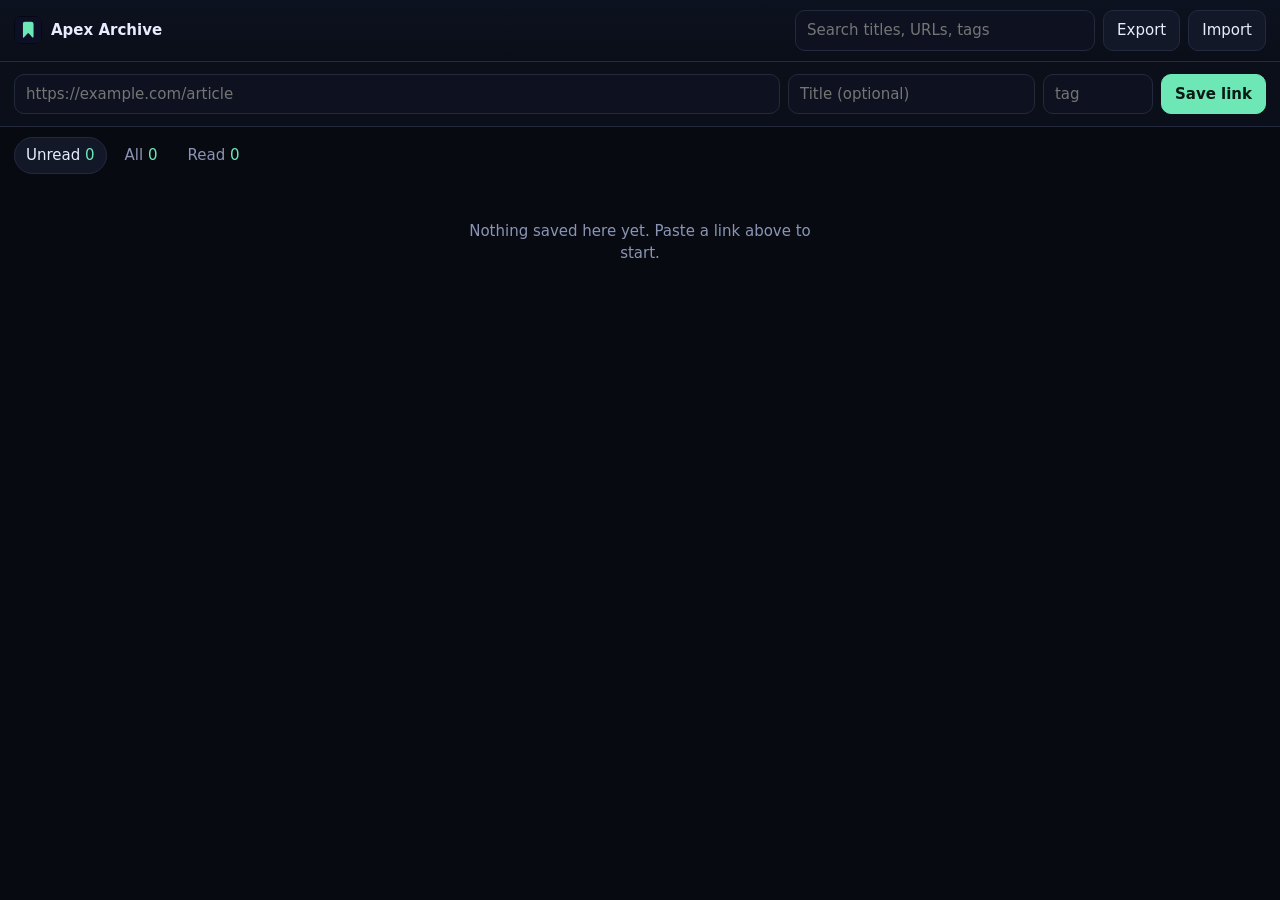
<file: index.html>
<!doctype html>
<html lang="en">
<head>
<meta charset="utf-8">
<meta name="viewport" content="width=device-width,initial-scale=1,viewport-fit=cover">
<title>Apex Archive</title>
<meta name="description" content="Bookmarks and read-it-later for ApexOS, stored on this device.">
<meta name="theme-color" content="#080a12">
<link rel="manifest" href="./manifest.json">
<link rel="icon" href="./icons/icon-192.png">
<link rel="apple-touch-icon" href="./icons/icon-192.png">
<link rel="stylesheet" href="./styles.css">
</head>
<body>
<header class="bar">
  <div class="brand">
    <img src="./icons/icon-192.png" alt="" width="28" height="28">
    <span>Apex Archive</span>
  </div>
  <div class="tools">
    <input id="search" type="search" placeholder="Search titles, URLs, tags" autocomplete="off" aria-label="Search saved links">
    <button id="exportBtn" type="button">Export</button>
    <button id="importBtn" type="button">Import</button>
    <input id="importFile" type="file" accept="application/json,.json" hidden>
  </div>
</header>

<form id="addForm" class="add" autocomplete="off">
  <input id="url" name="url" type="text" inputmode="url" placeholder="https://example.com/article" required aria-label="URL to save">
  <input id="label" name="label" type="text" placeholder="Title (optional)" aria-label="Title">
  <input id="tag" name="tag" type="text" placeholder="tag" aria-label="Tag" class="tag">
  <button class="primary" type="submit">Save link</button>
</form>

<nav class="tabs" role="tablist" aria-label="Filter">
  <button role="tab" data-filter="unread" aria-selected="true" type="button">Unread <span id="cUnread">0</span></button>
  <button role="tab" data-filter="all" aria-selected="false" type="button">All <span id="cAll">0</span></button>
  <button role="tab" data-filter="read" aria-selected="false" type="button">Read <span id="cRead">0</span></button>
</nav>

<main>
  <ul id="list" class="list"></ul>
  <p id="empty" class="empty" hidden>Nothing saved here yet. Paste a link above to start.</p>
</main>

<div class="toast" id="toast" hidden></div>
<script src="./app.js"></script>
</body>
</html>
</file>
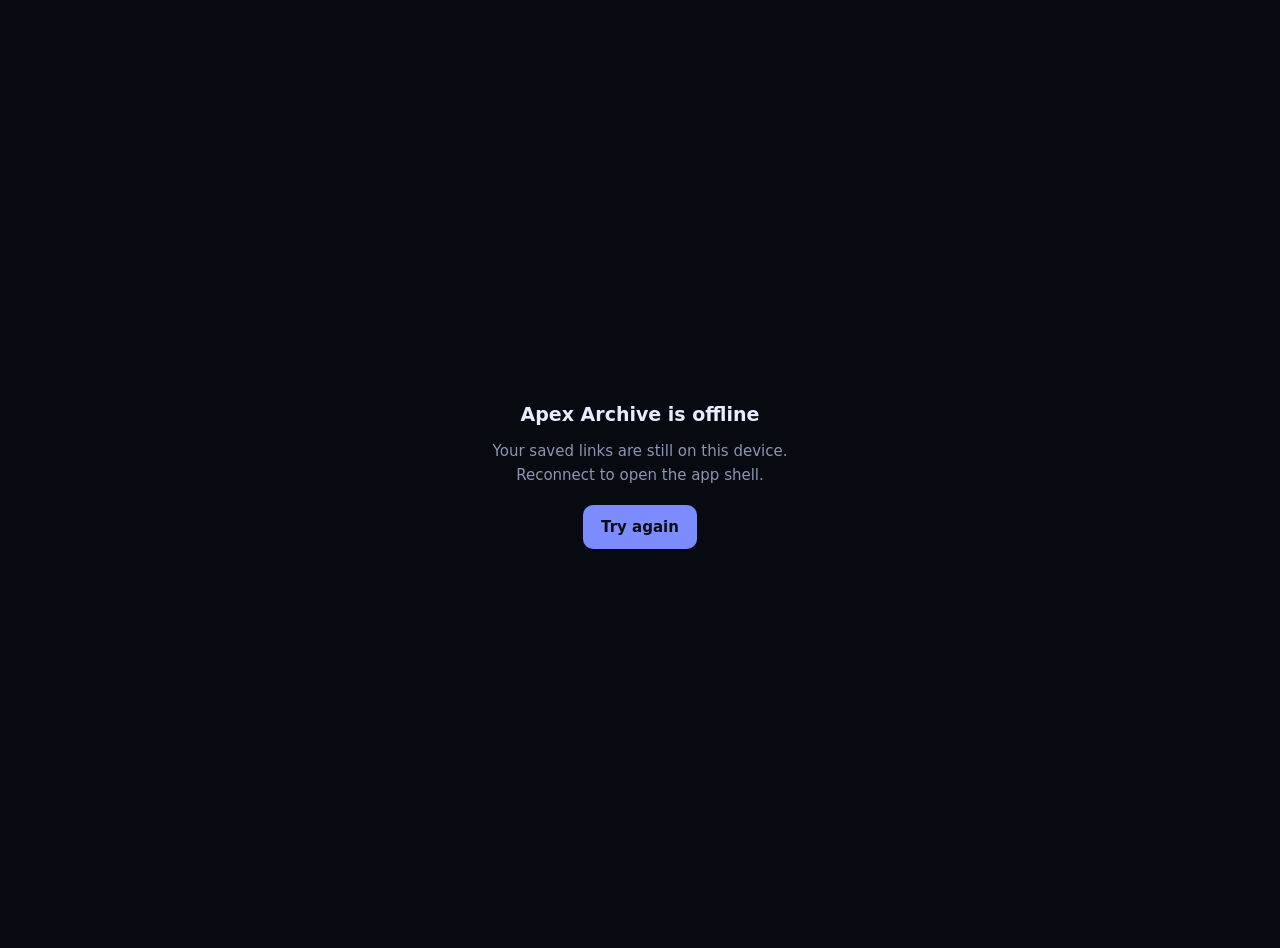
<file: offline.html>
<!doctype html>
<html lang="en">
<head>
<meta charset="utf-8">
<meta name="viewport" content="width=device-width,initial-scale=1">
<title>Apex Archive &mdash; offline</title>
<style>
  html,body{height:100%}
  body{margin:0;display:grid;place-items:center;background:#080a12;color:#e8ecff;
    font:15px/1.6 ui-sans-serif,system-ui,-apple-system,"Segoe UI",Roboto,sans-serif;text-align:center;padding:24px}
  h1{font-size:19px;margin:0 0 10px}
  p{color:#8b95b3;max-width:34ch;margin:0 0 18px}
  button{font:inherit;background:#7c8cff;color:#0a0d18;border:0;border-radius:10px;padding:10px 18px;font-weight:650;cursor:pointer}
</style>
</head>
<body>
  <div>
    <h1>Apex Archive is offline</h1>
    <p>Your saved links are still on this device. Reconnect to open the app shell.</p>
    <button type="button" onclick="location.replace('./')">Try again</button>
  </div>
</body>
</html>
</file>
<file: styles.css>
:root{
  --bg:#080a12; --panel:#0e1220; --panel-2:#131828; --line:#232a3d;
  --ink:#e8ecff; --muted:#8b95b3; --accent:#6ee7b7; --danger:#ff6b81;
}
*{box-sizing:border-box}
html,body{height:100%}
body{
  margin:0; background:var(--bg); color:var(--ink); height:100dvh; display:flex; flex-direction:column;
  font:15px/1.5 ui-sans-serif,system-ui,-apple-system,"Segoe UI",Roboto,sans-serif;
}
.bar{
  display:flex; align-items:center; gap:14px; padding:10px 14px; flex-wrap:wrap;
  background:linear-gradient(180deg,#0d1220,#0a0e18); border-bottom:1px solid var(--line);
}
.brand{display:flex; align-items:center; gap:9px; font-weight:650}
.brand img{border-radius:8px}
.tools{display:flex; gap:8px; margin-left:auto; flex:1; justify-content:flex-end; min-width:240px}
input,button{font:inherit; color:inherit}
input[type=search],input[type=text]{
  background:var(--panel); border:1px solid var(--line); border-radius:10px; padding:8px 11px; min-width:0;
}
input[type=search]{width:min(300px,46vw)}
input:focus{outline:2px solid var(--accent); outline-offset:1px}
button{background:var(--panel-2); border:1px solid var(--line); border-radius:10px; padding:8px 13px; cursor:pointer; white-space:nowrap}
button:hover{border-color:#39425e}
button.primary{background:var(--accent); border-color:var(--accent); color:#0a1a14; font-weight:650}
button.primary:hover{filter:brightness(1.08)}

.add{display:flex; gap:8px; padding:12px 14px; flex-wrap:wrap; border-bottom:1px solid var(--line); background:#0b0f1a}
.add input{flex:1; min-width:150px}
.add .tag{flex:0 0 110px; min-width:90px}
#url{flex:2 1 320px}

.tabs{display:flex; gap:6px; padding:10px 14px 0}
.tabs button{background:transparent; border:1px solid transparent; color:var(--muted); padding:6px 11px; border-radius:999px}
.tabs button[aria-selected=true]{background:var(--panel-2); border-color:var(--line); color:var(--ink)}
.tabs span{color:var(--accent); font-variant-numeric:tabular-nums}

main{flex:1; min-height:0; overflow:auto; padding:10px 14px 20px}
.list{list-style:none; margin:0; padding:0; display:flex; flex-direction:column; gap:8px}
.item{
  border:1px solid var(--line); background:var(--panel); border-radius:13px; padding:12px 14px;
  display:flex; gap:12px; align-items:flex-start;
}
.item.read{opacity:.62}
.item-main{flex:1; min-width:0}
.item a{color:var(--ink); text-decoration:none; font-weight:600; word-break:break-word}
.item a:hover{text-decoration:underline; text-decoration-color:var(--accent)}
.host{display:block; font-size:12.5px; color:var(--muted); margin-top:3px; word-break:break-all}
.pill{
  display:inline-block; margin-top:7px; margin-right:6px; font-size:11.5px; letter-spacing:.02em;
  padding:2px 8px; border-radius:999px; background:#132a24; color:var(--accent); border:1px solid #1e4438;
}
.when{font-size:11.5px; color:var(--muted); margin-top:7px}
.item-actions{display:flex; flex-direction:column; gap:6px}
.item-actions button{padding:6px 10px; font-size:13px}
.item-actions .del{color:var(--danger); border-color:#43202b}
.empty{padding:36px 8px; text-align:center; color:var(--muted); max-width:40ch; margin:0 auto}
.toast{position:fixed; left:50%; bottom:18px; transform:translateX(-50%); background:#1b2136; border:1px solid var(--line); border-radius:999px; padding:8px 16px; font-size:13px; box-shadow:0 8px 24px #0008}
[hidden]{display:none!important}
@media (max-width:720px){
  .tools{width:100%}
  input[type=search]{flex:1; width:auto}
  .add .tag{flex:1}
}
</file>
